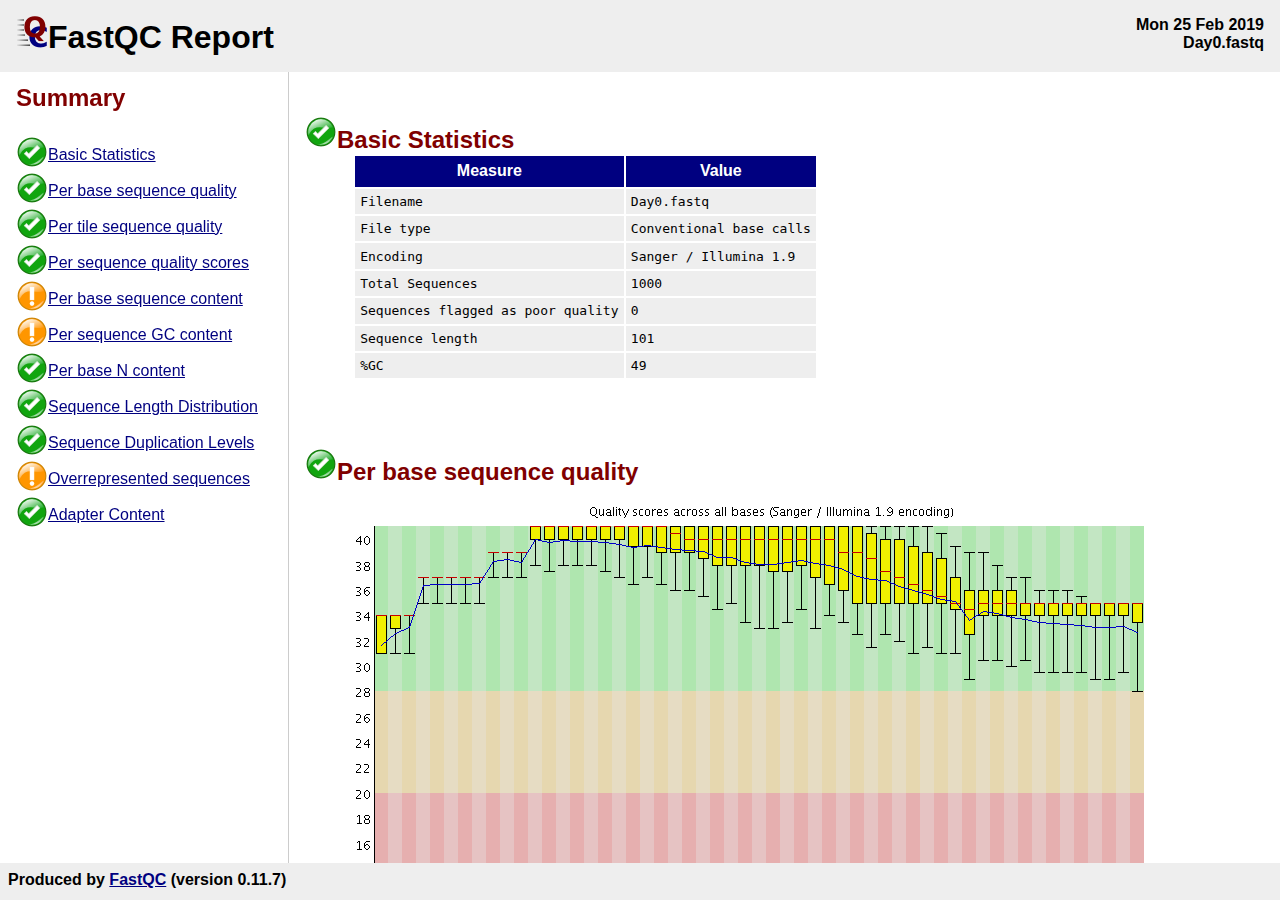
<file: topics/Day0_fastqc.html>
<html><head><title>Day0.fastq FastQC Report</title><style type="text/css">
 @media screen {
  div.summary {
    width: 18em;
    position:fixed;
    top: 3em;
    margin:1em 0 0 1em;
  }
  
  div.main {
    display:block;
    position:absolute;
    overflow:auto;
    height:auto;
    width:auto;
    top:4.5em;
    bottom:2.3em;
    left:18em;
    right:0;
    border-left: 1px solid #CCC;
    padding:0 0 0 1em;
    background-color: white;
    z-index:1;
  }
  
  div.header {
    background-color: #EEE;
    border:0;
    margin:0;
    padding: 0.5em;
    font-size: 200%;
    font-weight: bold;
    position:fixed;
    width:100%;
    top:0;
    left:0;
    z-index:2;
  }

  div.footer {
    background-color: #EEE;
    border:0;
    margin:0;
	padding:0.5em;
    height: 1.3em;
	overflow:hidden;
    font-size: 100%;
    font-weight: bold;
    position:fixed;
    bottom:0;
    width:100%;
    z-index:2;
  }
  
  img.indented {
    margin-left: 3em;
  }
 }
 
 @media print {
	img {
		max-width:100% !important;
		page-break-inside: avoid;
	}
	h2, h3 {
		page-break-after: avoid;
	}
	div.header {
      background-color: #FFF;
    }
	
 }
 
 body {    
  font-family: sans-serif;   
  color: #000;   
  background-color: #FFF;
  border: 0;
  margin: 0;
  padding: 0;
  }
  
  div.header {
  border:0;
  margin:0;
  padding: 0.5em;
  font-size: 200%;
  font-weight: bold;
  width:100%;
  }    
  
  #header_title {
  display:inline-block;
  float:left;
  clear:left;
  }
  #header_filename {
  display:inline-block;
  float:right;
  clear:right;
  font-size: 50%;
  margin-right:2em;
  text-align: right;
  }

  div.header h3 {
  font-size: 50%;
  margin-bottom: 0;
  }
  
  div.summary ul {
  padding-left:0;
  list-style-type:none;
  }
  
  div.summary ul li img {
  margin-bottom:-0.5em;
  margin-top:0.5em;
  }
	  
  div.main {
  background-color: white;
  }
      
  div.module {
  padding-bottom:1.5em;
  padding-top:1.5em;
  }
	  
  div.footer {
  background-color: #EEE;
  border:0;
  margin:0;
  padding: 0.5em;
  font-size: 100%;
  font-weight: bold;
  width:100%;
  }


  a {
  color: #000080;
  }

  a:hover {
  color: #800000;
  }
      
  h2 {
  color: #800000;
  padding-bottom: 0;
  margin-bottom: 0;
  clear:left;
  }

  table { 
  margin-left: 3em;
  text-align: center;
  }
  
  th { 
  text-align: center;
  background-color: #000080;
  color: #FFF;
  padding: 0.4em;
  }      
  
  td { 
  font-family: monospace; 
  text-align: left;
  background-color: #EEE;
  color: #000;
  padding: 0.4em;
  }

  img {
  padding-top: 0;
  margin-top: 0;
  border-top: 0;
  }

  
  p {
  padding-top: 0;
  margin-top: 0;
  }
</style></head><body><div class="header"><div id="header_title"><img src="[data-uri]" alt="FastQC"/>FastQC Report</div><div id="header_filename">Mon 25 Feb 2019<br/>Day0.fastq</div></div><div class="summary"><h2>Summary</h2><ul><li><img src="[data-uri]" alt="[PASS]"/><a href="#M0">Basic Statistics</a></li><li><img src="[data-uri]" alt="[PASS]"/><a href="#M1">Per base sequence quality</a></li><li><img src="[data-uri]" alt="[PASS]"/><a href="#M2">Per tile sequence quality</a></li><li><img src="[data-uri]" alt="[PASS]"/><a href="#M3">Per sequence quality scores</a></li><li><img src="[data-uri]" alt="[WARNING]"/><a href="#M4">Per base sequence content</a></li><li><img src="[data-uri]" alt="[WARNING]"/><a href="#M5">Per sequence GC content</a></li><li><img src="[data-uri]" alt="[PASS]"/><a href="#M6">Per base N content</a></li><li><img src="[data-uri]" alt="[PASS]"/><a href="#M7">Sequence Length Distribution</a></li><li><img src="[data-uri]" alt="[PASS]"/><a href="#M8">Sequence Duplication Levels</a></li><li><img src="[data-uri]" alt="[WARNING]"/><a href="#M9">Overrepresented sequences</a></li><li><img src="[data-uri]" alt="[PASS]"/><a href="#M10">Adapter Content</a></li></ul></div><div class="main"><div class="module"><h2 id="M0"><img src="[data-uri]" alt="[OK]"/>Basic Statistics</h2><table><thead><tr><th>Measure</th><th>Value</th></tr></thead><tbody><tr><td>Filename</td><td>Day0.fastq</td></tr><tr><td>File type</td><td>Conventional base calls</td></tr><tr><td>Encoding</td><td>Sanger / Illumina 1.9</td></tr><tr><td>Total Sequences</td><td>1000</td></tr><tr><td>Sequences flagged as poor quality</td><td>0</td></tr><tr><td>Sequence length</td><td>101</td></tr><tr><td>%GC</td><td>49</td></tr></tbody></table></div><div class="module"><h2 id="M1"><img src="[data-uri]" alt="[OK]"/>Per base sequence quality</h2><p><img class="indented" src="[data-uri]" alt="Per base quality graph" width="825" height="600"/></p></div><div class="module"><h2 id="M2"><img src="[data-uri]" alt="[OK]"/>Per tile sequence quality</h2><p><img class="indented" src="[data-uri]" alt="Per base quality graph" width="825" height="600"/></p></div><div class="module"><h2 id="M3"><img src="[data-uri]" alt="[OK]"/>Per sequence quality scores</h2><p><img class="indented" src="[data-uri]" alt="Per Sequence quality graph" width="800" height="600"/></p></div><div class="module"><h2 id="M4"><img src="[data-uri]" alt="[WARN]"/>Per base sequence content</h2><p><img class="indented" src="[data-uri]" alt="Per base sequence content" width="825" height="600"/></p></div><div class="module"><h2 id="M5"><img src="[data-uri]" alt="[WARN]"/>Per sequence GC content</h2><p><img class="indented" src="[data-uri]" alt="Per sequence GC content graph" width="800" height="600"/></p></div><div class="module"><h2 id="M6"><img src="[data-uri]" alt="[OK]"/>Per base N content</h2><p><img class="indented" src="[data-uri]" alt="N content graph" width="825" height="600"/></p></div><div class="module"><h2 id="M7"><img src="[data-uri]" alt="[OK]"/>Sequence Length Distribution</h2><p><img class="indented" src="[data-uri]" alt="Sequence length distribution" width="800" height="600"/></p></div><div class="module"><h2 id="M8"><img src="[data-uri]" alt="[OK]"/>Sequence Duplication Levels</h2><p><img class="indented" src="[data-uri]" alt="Duplication level graph" width="800" height="600"/></p></div><div class="module"><h2 id="M9"><img src="[data-uri]" alt="[WARN]"/>Overrepresented sequences</h2><table><thead><tr><th>Sequence</th><th>Count</th><th>Percentage</th><th>Possible Source</th></tr></thead><tbody><tr><td>GGCAGGAATGATTTGGAAAGGAACTGGAGGCGCTGATCCACAAAACGTTC</td><td>2</td><td>0.2</td><td>No Hit</td></tr></tbody></table></div><div class="module"><h2 id="M10"><img src="[data-uri]" alt="[OK]"/>Adapter Content</h2><p><img class="indented" src="[data-uri]" alt="Adapter graph" width="800" height="600"/></p></div></div><div class="footer">Produced by <a href="http://www.bioinformatics.babraham.ac.uk/projects/fastqc/">FastQC</a>  (version 0.11.7)</div></body></html>
</file>
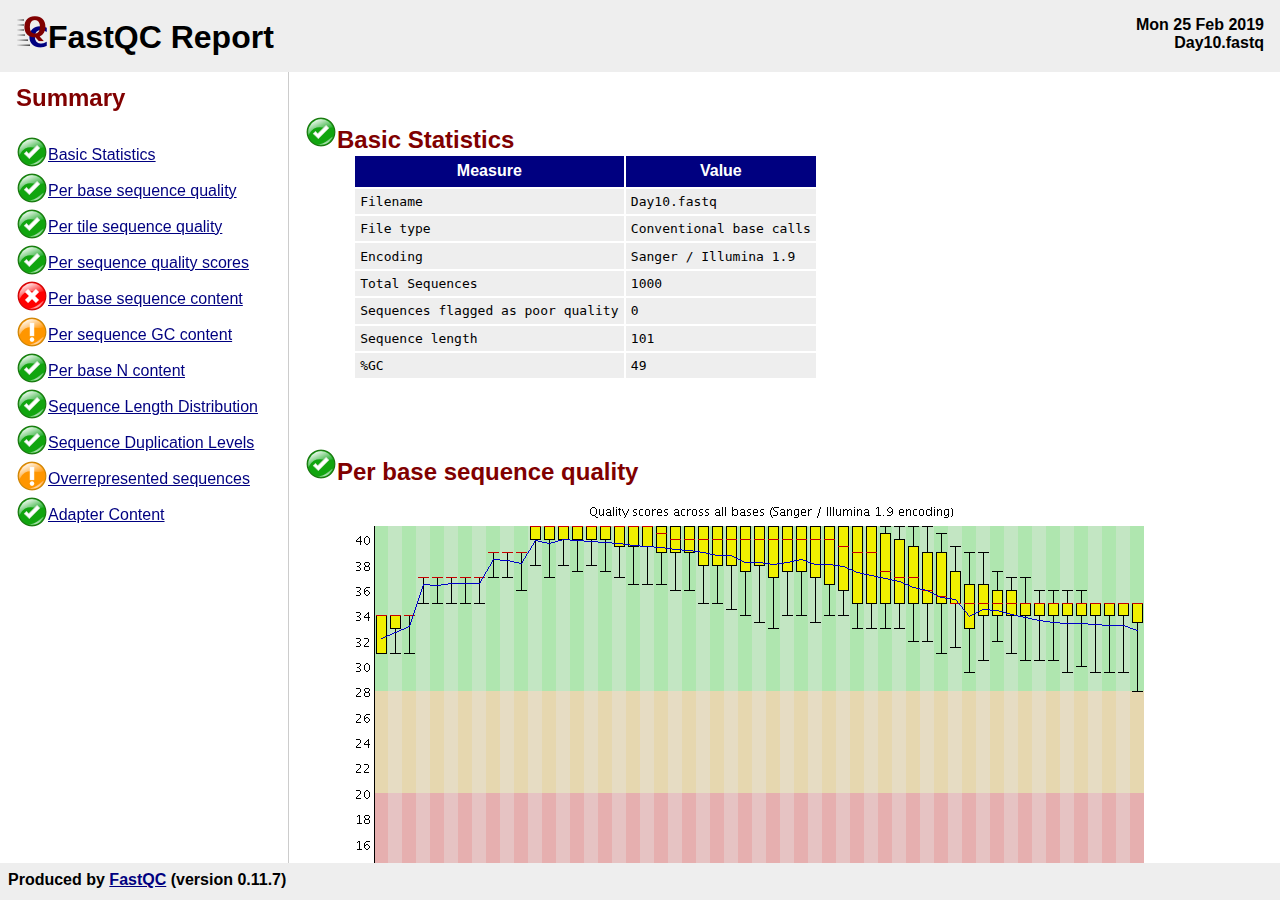
<file: topics/Day10_fastqc.html>
<html><head><title>Day10.fastq FastQC Report</title><style type="text/css">
 @media screen {
  div.summary {
    width: 18em;
    position:fixed;
    top: 3em;
    margin:1em 0 0 1em;
  }
  
  div.main {
    display:block;
    position:absolute;
    overflow:auto;
    height:auto;
    width:auto;
    top:4.5em;
    bottom:2.3em;
    left:18em;
    right:0;
    border-left: 1px solid #CCC;
    padding:0 0 0 1em;
    background-color: white;
    z-index:1;
  }
  
  div.header {
    background-color: #EEE;
    border:0;
    margin:0;
    padding: 0.5em;
    font-size: 200%;
    font-weight: bold;
    position:fixed;
    width:100%;
    top:0;
    left:0;
    z-index:2;
  }

  div.footer {
    background-color: #EEE;
    border:0;
    margin:0;
	padding:0.5em;
    height: 1.3em;
	overflow:hidden;
    font-size: 100%;
    font-weight: bold;
    position:fixed;
    bottom:0;
    width:100%;
    z-index:2;
  }
  
  img.indented {
    margin-left: 3em;
  }
 }
 
 @media print {
	img {
		max-width:100% !important;
		page-break-inside: avoid;
	}
	h2, h3 {
		page-break-after: avoid;
	}
	div.header {
      background-color: #FFF;
    }
	
 }
 
 body {    
  font-family: sans-serif;   
  color: #000;   
  background-color: #FFF;
  border: 0;
  margin: 0;
  padding: 0;
  }
  
  div.header {
  border:0;
  margin:0;
  padding: 0.5em;
  font-size: 200%;
  font-weight: bold;
  width:100%;
  }    
  
  #header_title {
  display:inline-block;
  float:left;
  clear:left;
  }
  #header_filename {
  display:inline-block;
  float:right;
  clear:right;
  font-size: 50%;
  margin-right:2em;
  text-align: right;
  }

  div.header h3 {
  font-size: 50%;
  margin-bottom: 0;
  }
  
  div.summary ul {
  padding-left:0;
  list-style-type:none;
  }
  
  div.summary ul li img {
  margin-bottom:-0.5em;
  margin-top:0.5em;
  }
	  
  div.main {
  background-color: white;
  }
      
  div.module {
  padding-bottom:1.5em;
  padding-top:1.5em;
  }
	  
  div.footer {
  background-color: #EEE;
  border:0;
  margin:0;
  padding: 0.5em;
  font-size: 100%;
  font-weight: bold;
  width:100%;
  }


  a {
  color: #000080;
  }

  a:hover {
  color: #800000;
  }
      
  h2 {
  color: #800000;
  padding-bottom: 0;
  margin-bottom: 0;
  clear:left;
  }

  table { 
  margin-left: 3em;
  text-align: center;
  }
  
  th { 
  text-align: center;
  background-color: #000080;
  color: #FFF;
  padding: 0.4em;
  }      
  
  td { 
  font-family: monospace; 
  text-align: left;
  background-color: #EEE;
  color: #000;
  padding: 0.4em;
  }

  img {
  padding-top: 0;
  margin-top: 0;
  border-top: 0;
  }

  
  p {
  padding-top: 0;
  margin-top: 0;
  }
</style></head><body><div class="header"><div id="header_title"><img src="[data-uri]" alt="FastQC"/>FastQC Report</div><div id="header_filename">Mon 25 Feb 2019<br/>Day10.fastq</div></div><div class="summary"><h2>Summary</h2><ul><li><img src="[data-uri]" alt="[PASS]"/><a href="#M0">Basic Statistics</a></li><li><img src="[data-uri]" alt="[PASS]"/><a href="#M1">Per base sequence quality</a></li><li><img src="[data-uri]" alt="[PASS]"/><a href="#M2">Per tile sequence quality</a></li><li><img src="[data-uri]" alt="[PASS]"/><a href="#M3">Per sequence quality scores</a></li><li><img src="[data-uri]" alt="[FAIL]"/><a href="#M4">Per base sequence content</a></li><li><img src="[data-uri]" alt="[WARNING]"/><a href="#M5">Per sequence GC content</a></li><li><img src="[data-uri]" alt="[PASS]"/><a href="#M6">Per base N content</a></li><li><img src="[data-uri]" alt="[PASS]"/><a href="#M7">Sequence Length Distribution</a></li><li><img src="[data-uri]" alt="[PASS]"/><a href="#M8">Sequence Duplication Levels</a></li><li><img src="[data-uri]" alt="[WARNING]"/><a href="#M9">Overrepresented sequences</a></li><li><img src="[data-uri]" alt="[PASS]"/><a href="#M10">Adapter Content</a></li></ul></div><div class="main"><div class="module"><h2 id="M0"><img src="[data-uri]" alt="[OK]"/>Basic Statistics</h2><table><thead><tr><th>Measure</th><th>Value</th></tr></thead><tbody><tr><td>Filename</td><td>Day10.fastq</td></tr><tr><td>File type</td><td>Conventional base calls</td></tr><tr><td>Encoding</td><td>Sanger / Illumina 1.9</td></tr><tr><td>Total Sequences</td><td>1000</td></tr><tr><td>Sequences flagged as poor quality</td><td>0</td></tr><tr><td>Sequence length</td><td>101</td></tr><tr><td>%GC</td><td>49</td></tr></tbody></table></div><div class="module"><h2 id="M1"><img src="[data-uri]" alt="[OK]"/>Per base sequence quality</h2><p><img class="indented" src="[data-uri]" alt="Per base quality graph" width="825" height="600"/></p></div><div class="module"><h2 id="M2"><img src="[data-uri]" alt="[OK]"/>Per tile sequence quality</h2><p><img class="indented" src="[data-uri]" alt="Per base quality graph" width="825" height="600"/></p></div><div class="module"><h2 id="M3"><img src="[data-uri]" alt="[OK]"/>Per sequence quality scores</h2><p><img class="indented" src="[data-uri]" alt="Per Sequence quality graph" width="800" height="600"/></p></div><div class="module"><h2 id="M4"><img src="[data-uri]" alt="[FAIL]"/>Per base sequence content</h2><p><img class="indented" src="[data-uri]" alt="Per base sequence content" width="825" height="600"/></p></div><div class="module"><h2 id="M5"><img src="[data-uri]" alt="[WARN]"/>Per sequence GC content</h2><p><img class="indented" src="[data-uri]" alt="Per sequence GC content graph" width="800" height="600"/></p></div><div class="module"><h2 id="M6"><img src="[data-uri]" alt="[OK]"/>Per base N content</h2><p><img class="indented" src="[data-uri]" alt="N content graph" width="825" height="600"/></p></div><div class="module"><h2 id="M7"><img src="[data-uri]" alt="[OK]"/>Sequence Length Distribution</h2><p><img class="indented" src="[data-uri]" alt="Sequence length distribution" width="800" height="600"/></p></div><div class="module"><h2 id="M8"><img src="[data-uri]" alt="[OK]"/>Sequence Duplication Levels</h2><p><img class="indented" src="[data-uri]" alt="Duplication level graph" width="800" height="600"/></p></div><div class="module"><h2 id="M9"><img src="[data-uri]" alt="[WARN]"/>Overrepresented sequences</h2><table><thead><tr><th>Sequence</th><th>Count</th><th>Percentage</th><th>Possible Source</th></tr></thead><tbody><tr><td>GGAAAGTCTTCTGATGTTCAAGAGTCGTGGAGTCGAAGAGCTTAGCTGTG</td><td>2</td><td>0.2</td><td>No Hit</td></tr><tr><td>GTTGGTACGAGGCTAGAATGATAGAACGCTCAGAAGAATCCTGCAAAGAA</td><td>2</td><td>0.2</td><td>No Hit</td></tr></tbody></table></div><div class="module"><h2 id="M10"><img src="[data-uri]" alt="[OK]"/>Adapter Content</h2><p><img class="indented" src="[data-uri]" alt="Adapter graph" width="800" height="600"/></p></div></div><div class="footer">Produced by <a href="http://www.bioinformatics.babraham.ac.uk/projects/fastqc/">FastQC</a>  (version 0.11.7)</div></body></html>
</file>
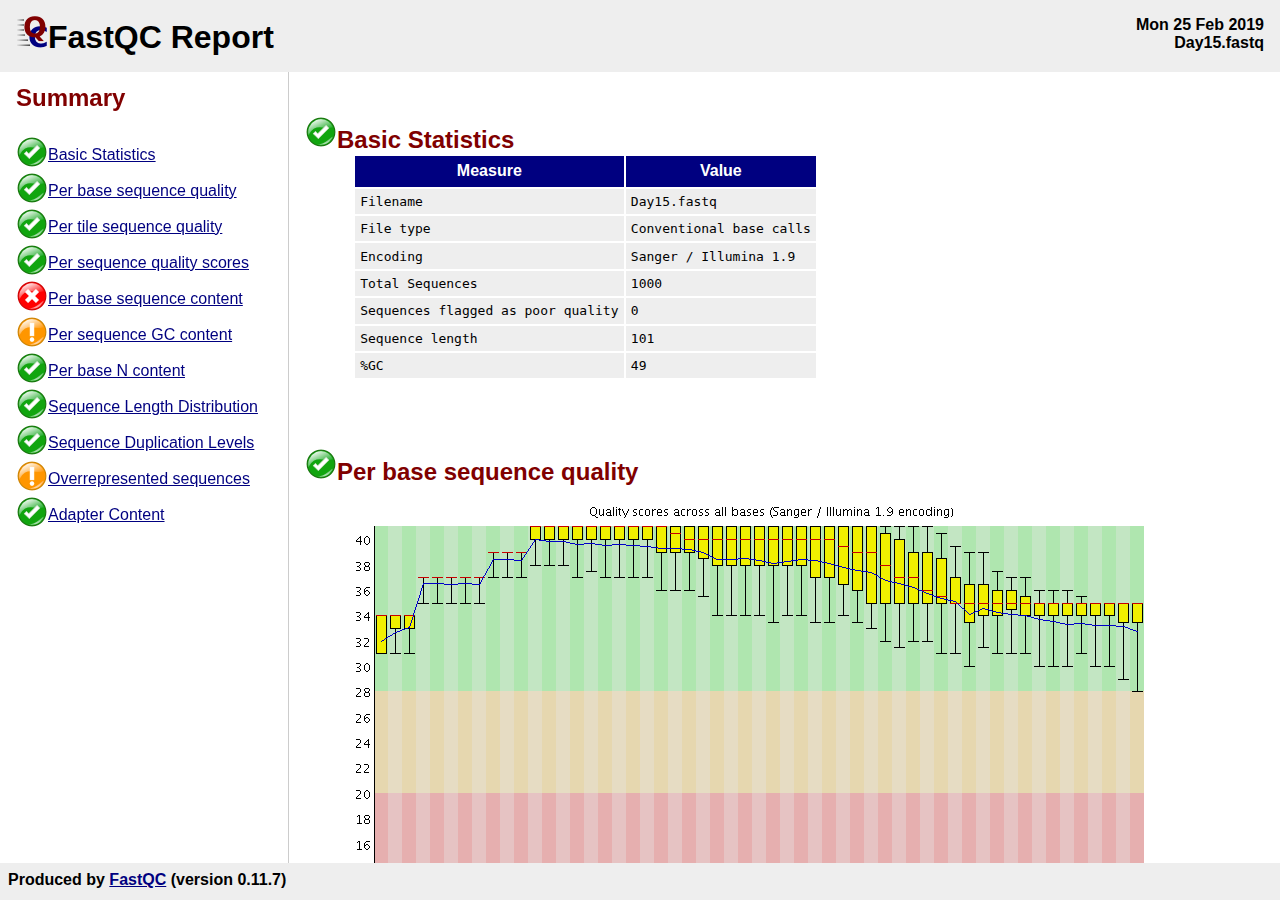
<file: topics/Day15_fastqc.html>
<html><head><title>Day15.fastq FastQC Report</title><style type="text/css">
 @media screen {
  div.summary {
    width: 18em;
    position:fixed;
    top: 3em;
    margin:1em 0 0 1em;
  }
  
  div.main {
    display:block;
    position:absolute;
    overflow:auto;
    height:auto;
    width:auto;
    top:4.5em;
    bottom:2.3em;
    left:18em;
    right:0;
    border-left: 1px solid #CCC;
    padding:0 0 0 1em;
    background-color: white;
    z-index:1;
  }
  
  div.header {
    background-color: #EEE;
    border:0;
    margin:0;
    padding: 0.5em;
    font-size: 200%;
    font-weight: bold;
    position:fixed;
    width:100%;
    top:0;
    left:0;
    z-index:2;
  }

  div.footer {
    background-color: #EEE;
    border:0;
    margin:0;
	padding:0.5em;
    height: 1.3em;
	overflow:hidden;
    font-size: 100%;
    font-weight: bold;
    position:fixed;
    bottom:0;
    width:100%;
    z-index:2;
  }
  
  img.indented {
    margin-left: 3em;
  }
 }
 
 @media print {
	img {
		max-width:100% !important;
		page-break-inside: avoid;
	}
	h2, h3 {
		page-break-after: avoid;
	}
	div.header {
      background-color: #FFF;
    }
	
 }
 
 body {    
  font-family: sans-serif;   
  color: #000;   
  background-color: #FFF;
  border: 0;
  margin: 0;
  padding: 0;
  }
  
  div.header {
  border:0;
  margin:0;
  padding: 0.5em;
  font-size: 200%;
  font-weight: bold;
  width:100%;
  }    
  
  #header_title {
  display:inline-block;
  float:left;
  clear:left;
  }
  #header_filename {
  display:inline-block;
  float:right;
  clear:right;
  font-size: 50%;
  margin-right:2em;
  text-align: right;
  }

  div.header h3 {
  font-size: 50%;
  margin-bottom: 0;
  }
  
  div.summary ul {
  padding-left:0;
  list-style-type:none;
  }
  
  div.summary ul li img {
  margin-bottom:-0.5em;
  margin-top:0.5em;
  }
	  
  div.main {
  background-color: white;
  }
      
  div.module {
  padding-bottom:1.5em;
  padding-top:1.5em;
  }
	  
  div.footer {
  background-color: #EEE;
  border:0;
  margin:0;
  padding: 0.5em;
  font-size: 100%;
  font-weight: bold;
  width:100%;
  }


  a {
  color: #000080;
  }

  a:hover {
  color: #800000;
  }
      
  h2 {
  color: #800000;
  padding-bottom: 0;
  margin-bottom: 0;
  clear:left;
  }

  table { 
  margin-left: 3em;
  text-align: center;
  }
  
  th { 
  text-align: center;
  background-color: #000080;
  color: #FFF;
  padding: 0.4em;
  }      
  
  td { 
  font-family: monospace; 
  text-align: left;
  background-color: #EEE;
  color: #000;
  padding: 0.4em;
  }

  img {
  padding-top: 0;
  margin-top: 0;
  border-top: 0;
  }

  
  p {
  padding-top: 0;
  margin-top: 0;
  }
</style></head><body><div class="header"><div id="header_title"><img src="[data-uri]" alt="FastQC"/>FastQC Report</div><div id="header_filename">Mon 25 Feb 2019<br/>Day15.fastq</div></div><div class="summary"><h2>Summary</h2><ul><li><img src="[data-uri]" alt="[PASS]"/><a href="#M0">Basic Statistics</a></li><li><img src="[data-uri]" alt="[PASS]"/><a href="#M1">Per base sequence quality</a></li><li><img src="[data-uri]" alt="[PASS]"/><a href="#M2">Per tile sequence quality</a></li><li><img src="[data-uri]" alt="[PASS]"/><a href="#M3">Per sequence quality scores</a></li><li><img src="[data-uri]" alt="[FAIL]"/><a href="#M4">Per base sequence content</a></li><li><img src="[data-uri]" alt="[WARNING]"/><a href="#M5">Per sequence GC content</a></li><li><img src="[data-uri]" alt="[PASS]"/><a href="#M6">Per base N content</a></li><li><img src="[data-uri]" alt="[PASS]"/><a href="#M7">Sequence Length Distribution</a></li><li><img src="[data-uri]" alt="[PASS]"/><a href="#M8">Sequence Duplication Levels</a></li><li><img src="[data-uri]" alt="[WARNING]"/><a href="#M9">Overrepresented sequences</a></li><li><img src="[data-uri]" alt="[PASS]"/><a href="#M10">Adapter Content</a></li></ul></div><div class="main"><div class="module"><h2 id="M0"><img src="[data-uri]" alt="[OK]"/>Basic Statistics</h2><table><thead><tr><th>Measure</th><th>Value</th></tr></thead><tbody><tr><td>Filename</td><td>Day15.fastq</td></tr><tr><td>File type</td><td>Conventional base calls</td></tr><tr><td>Encoding</td><td>Sanger / Illumina 1.9</td></tr><tr><td>Total Sequences</td><td>1000</td></tr><tr><td>Sequences flagged as poor quality</td><td>0</td></tr><tr><td>Sequence length</td><td>101</td></tr><tr><td>%GC</td><td>49</td></tr></tbody></table></div><div class="module"><h2 id="M1"><img src="[data-uri]" alt="[OK]"/>Per base sequence quality</h2><p><img class="indented" src="[data-uri]" alt="Per base quality graph" width="825" height="600"/></p></div><div class="module"><h2 id="M2"><img src="[data-uri]" alt="[OK]"/>Per tile sequence quality</h2><p><img class="indented" src="[data-uri]" alt="Per base quality graph" width="825" height="600"/></p></div><div class="module"><h2 id="M3"><img src="[data-uri]" alt="[OK]"/>Per sequence quality scores</h2><p><img class="indented" src="[data-uri]" alt="Per Sequence quality graph" width="800" height="600"/></p></div><div class="module"><h2 id="M4"><img src="[data-uri]" alt="[FAIL]"/>Per base sequence content</h2><p><img class="indented" src="[data-uri]" alt="Per base sequence content" width="825" height="600"/></p></div><div class="module"><h2 id="M5"><img src="[data-uri]" alt="[WARN]"/>Per sequence GC content</h2><p><img class="indented" src="[data-uri]" alt="Per sequence GC content graph" width="800" height="600"/></p></div><div class="module"><h2 id="M6"><img src="[data-uri]" alt="[OK]"/>Per base N content</h2><p><img class="indented" src="[data-uri]" alt="N content graph" width="825" height="600"/></p></div><div class="module"><h2 id="M7"><img src="[data-uri]" alt="[OK]"/>Sequence Length Distribution</h2><p><img class="indented" src="[data-uri]" alt="Sequence length distribution" width="800" height="600"/></p></div><div class="module"><h2 id="M8"><img src="[data-uri]" alt="[OK]"/>Sequence Duplication Levels</h2><p><img class="indented" src="[data-uri]" alt="Duplication level graph" width="800" height="600"/></p></div><div class="module"><h2 id="M9"><img src="[data-uri]" alt="[WARN]"/>Overrepresented sequences</h2><table><thead><tr><th>Sequence</th><th>Count</th><th>Percentage</th><th>Possible Source</th></tr></thead><tbody><tr><td>GTCAGTTGGACGAGTTGGTGGTAGGATACAATCCAAAGCTTCCAGCAGCG</td><td>2</td><td>0.2</td><td>No Hit</td></tr><tr><td>GACCGTTCTTCCACCACTGATTAAGACTGGGGTGGCAGGTGTTAGGGGTA</td><td>2</td><td>0.2</td><td>No Hit</td></tr></tbody></table></div><div class="module"><h2 id="M10"><img src="[data-uri]" alt="[OK]"/>Adapter Content</h2><p><img class="indented" src="[data-uri]" alt="Adapter graph" width="800" height="600"/></p></div></div><div class="footer">Produced by <a href="http://www.bioinformatics.babraham.ac.uk/projects/fastqc/">FastQC</a>  (version 0.11.7)</div></body></html>
</file>
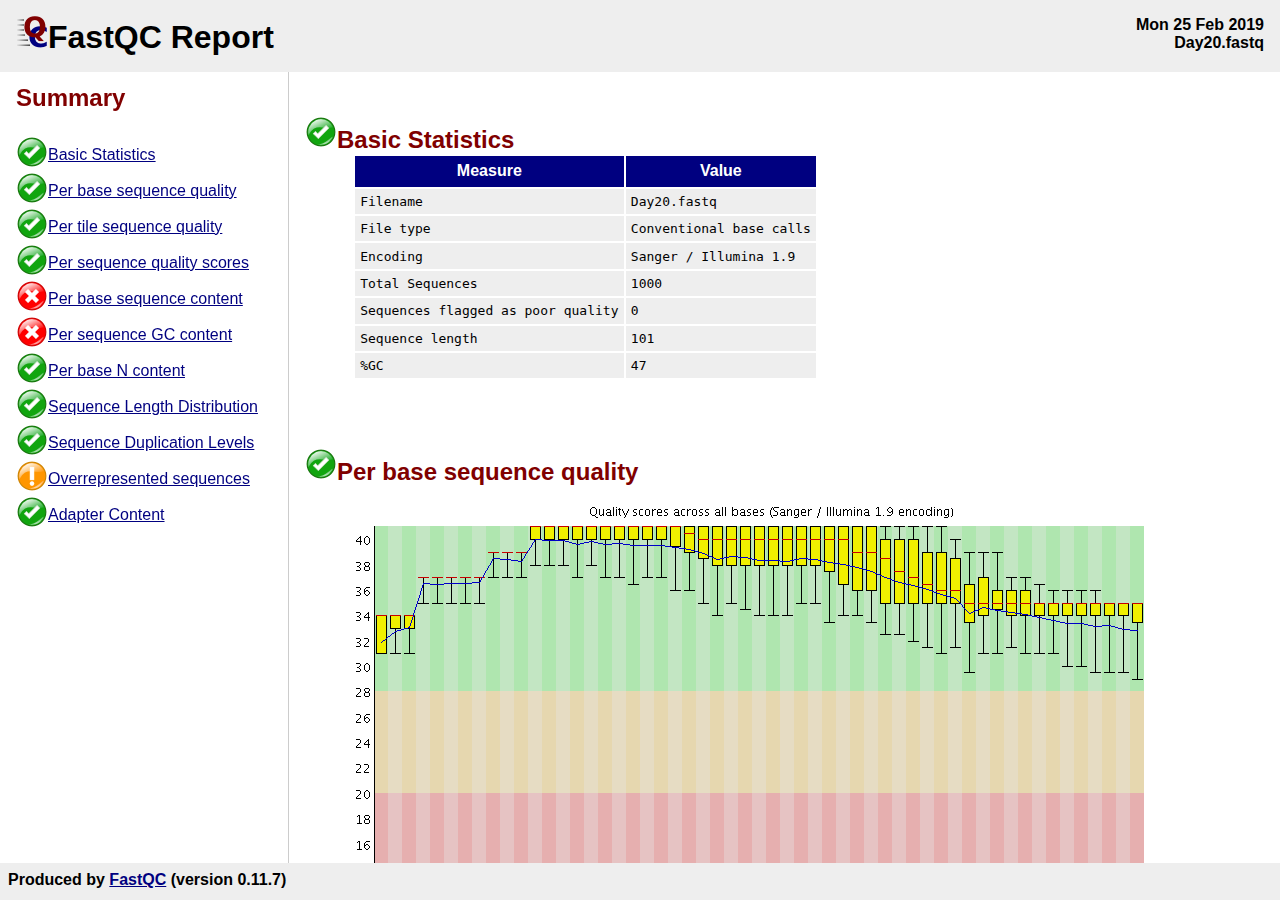
<file: topics/Day20_fastqc.html>
<html><head><title>Day20.fastq FastQC Report</title><style type="text/css">
 @media screen {
  div.summary {
    width: 18em;
    position:fixed;
    top: 3em;
    margin:1em 0 0 1em;
  }
  
  div.main {
    display:block;
    position:absolute;
    overflow:auto;
    height:auto;
    width:auto;
    top:4.5em;
    bottom:2.3em;
    left:18em;
    right:0;
    border-left: 1px solid #CCC;
    padding:0 0 0 1em;
    background-color: white;
    z-index:1;
  }
  
  div.header {
    background-color: #EEE;
    border:0;
    margin:0;
    padding: 0.5em;
    font-size: 200%;
    font-weight: bold;
    position:fixed;
    width:100%;
    top:0;
    left:0;
    z-index:2;
  }

  div.footer {
    background-color: #EEE;
    border:0;
    margin:0;
	padding:0.5em;
    height: 1.3em;
	overflow:hidden;
    font-size: 100%;
    font-weight: bold;
    position:fixed;
    bottom:0;
    width:100%;
    z-index:2;
  }
  
  img.indented {
    margin-left: 3em;
  }
 }
 
 @media print {
	img {
		max-width:100% !important;
		page-break-inside: avoid;
	}
	h2, h3 {
		page-break-after: avoid;
	}
	div.header {
      background-color: #FFF;
    }
	
 }
 
 body {    
  font-family: sans-serif;   
  color: #000;   
  background-color: #FFF;
  border: 0;
  margin: 0;
  padding: 0;
  }
  
  div.header {
  border:0;
  margin:0;
  padding: 0.5em;
  font-size: 200%;
  font-weight: bold;
  width:100%;
  }    
  
  #header_title {
  display:inline-block;
  float:left;
  clear:left;
  }
  #header_filename {
  display:inline-block;
  float:right;
  clear:right;
  font-size: 50%;
  margin-right:2em;
  text-align: right;
  }

  div.header h3 {
  font-size: 50%;
  margin-bottom: 0;
  }
  
  div.summary ul {
  padding-left:0;
  list-style-type:none;
  }
  
  div.summary ul li img {
  margin-bottom:-0.5em;
  margin-top:0.5em;
  }
	  
  div.main {
  background-color: white;
  }
      
  div.module {
  padding-bottom:1.5em;
  padding-top:1.5em;
  }
	  
  div.footer {
  background-color: #EEE;
  border:0;
  margin:0;
  padding: 0.5em;
  font-size: 100%;
  font-weight: bold;
  width:100%;
  }


  a {
  color: #000080;
  }

  a:hover {
  color: #800000;
  }
      
  h2 {
  color: #800000;
  padding-bottom: 0;
  margin-bottom: 0;
  clear:left;
  }

  table { 
  margin-left: 3em;
  text-align: center;
  }
  
  th { 
  text-align: center;
  background-color: #000080;
  color: #FFF;
  padding: 0.4em;
  }      
  
  td { 
  font-family: monospace; 
  text-align: left;
  background-color: #EEE;
  color: #000;
  padding: 0.4em;
  }

  img {
  padding-top: 0;
  margin-top: 0;
  border-top: 0;
  }

  
  p {
  padding-top: 0;
  margin-top: 0;
  }
</style></head><body><div class="header"><div id="header_title"><img src="[data-uri]" alt="FastQC"/>FastQC Report</div><div id="header_filename">Mon 25 Feb 2019<br/>Day20.fastq</div></div><div class="summary"><h2>Summary</h2><ul><li><img src="[data-uri]" alt="[PASS]"/><a href="#M0">Basic Statistics</a></li><li><img src="[data-uri]" alt="[PASS]"/><a href="#M1">Per base sequence quality</a></li><li><img src="[data-uri]" alt="[PASS]"/><a href="#M2">Per tile sequence quality</a></li><li><img src="[data-uri]" alt="[PASS]"/><a href="#M3">Per sequence quality scores</a></li><li><img src="[data-uri]" alt="[FAIL]"/><a href="#M4">Per base sequence content</a></li><li><img src="[data-uri]" alt="[FAIL]"/><a href="#M5">Per sequence GC content</a></li><li><img src="[data-uri]" alt="[PASS]"/><a href="#M6">Per base N content</a></li><li><img src="[data-uri]" alt="[PASS]"/><a href="#M7">Sequence Length Distribution</a></li><li><img src="[data-uri]" alt="[PASS]"/><a href="#M8">Sequence Duplication Levels</a></li><li><img src="[data-uri]" alt="[WARNING]"/><a href="#M9">Overrepresented sequences</a></li><li><img src="[data-uri]" alt="[PASS]"/><a href="#M10">Adapter Content</a></li></ul></div><div class="main"><div class="module"><h2 id="M0"><img src="[data-uri]" alt="[OK]"/>Basic Statistics</h2><table><thead><tr><th>Measure</th><th>Value</th></tr></thead><tbody><tr><td>Filename</td><td>Day20.fastq</td></tr><tr><td>File type</td><td>Conventional base calls</td></tr><tr><td>Encoding</td><td>Sanger / Illumina 1.9</td></tr><tr><td>Total Sequences</td><td>1000</td></tr><tr><td>Sequences flagged as poor quality</td><td>0</td></tr><tr><td>Sequence length</td><td>101</td></tr><tr><td>%GC</td><td>47</td></tr></tbody></table></div><div class="module"><h2 id="M1"><img src="[data-uri]" alt="[OK]"/>Per base sequence quality</h2><p><img class="indented" src="[data-uri]" alt="Per base quality graph" width="825" height="600"/></p></div><div class="module"><h2 id="M2"><img src="[data-uri]" alt="[OK]"/>Per tile sequence quality</h2><p><img class="indented" src="[data-uri]" alt="Per base quality graph" width="825" height="600"/></p></div><div class="module"><h2 id="M3"><img src="[data-uri]" alt="[OK]"/>Per sequence quality scores</h2><p><img class="indented" src="[data-uri]" alt="Per Sequence quality graph" width="800" height="600"/></p></div><div class="module"><h2 id="M4"><img src="[data-uri]" alt="[FAIL]"/>Per base sequence content</h2><p><img class="indented" src="[data-uri]" alt="Per base sequence content" width="825" height="600"/></p></div><div class="module"><h2 id="M5"><img src="[data-uri]" alt="[FAIL]"/>Per sequence GC content</h2><p><img class="indented" src="[data-uri]" alt="Per sequence GC content graph" width="800" height="600"/></p></div><div class="module"><h2 id="M6"><img src="[data-uri]" alt="[OK]"/>Per base N content</h2><p><img class="indented" src="[data-uri]" alt="N content graph" width="825" height="600"/></p></div><div class="module"><h2 id="M7"><img src="[data-uri]" alt="[OK]"/>Sequence Length Distribution</h2><p><img class="indented" src="[data-uri]" alt="Sequence length distribution" width="800" height="600"/></p></div><div class="module"><h2 id="M8"><img src="[data-uri]" alt="[OK]"/>Sequence Duplication Levels</h2><p><img class="indented" src="[data-uri]" alt="Duplication level graph" width="800" height="600"/></p></div><div class="module"><h2 id="M9"><img src="[data-uri]" alt="[WARN]"/>Overrepresented sequences</h2><table><thead><tr><th>Sequence</th><th>Count</th><th>Percentage</th><th>Possible Source</th></tr></thead><tbody><tr><td>TGATAGTCTCACATACTTAGCTCTGTAGGAATGAGAACCCCCTTGAAAAT</td><td>2</td><td>0.2</td><td>No Hit</td></tr><tr><td>GCCAAATCCTTTCTCTCCAGTGCTCAGAGCTCGAAAGTTTTCTGCTGTCT</td><td>2</td><td>0.2</td><td>No Hit</td></tr><tr><td>CTGCTACCATATCCACCACTTCCACCTCCAGATCCATAGCCACCACCATA</td><td>2</td><td>0.2</td><td>No Hit</td></tr><tr><td>CTTTTCTTTAAGCTCAGCAAACTTGCATGCTATGTGGGCTGTGTGACAAT</td><td>2</td><td>0.2</td><td>No Hit</td></tr></tbody></table></div><div class="module"><h2 id="M10"><img src="[data-uri]" alt="[OK]"/>Adapter Content</h2><p><img class="indented" src="[data-uri]" alt="Adapter graph" width="800" height="600"/></p></div></div><div class="footer">Produced by <a href="http://www.bioinformatics.babraham.ac.uk/projects/fastqc/">FastQC</a>  (version 0.11.7)</div></body></html>
</file>
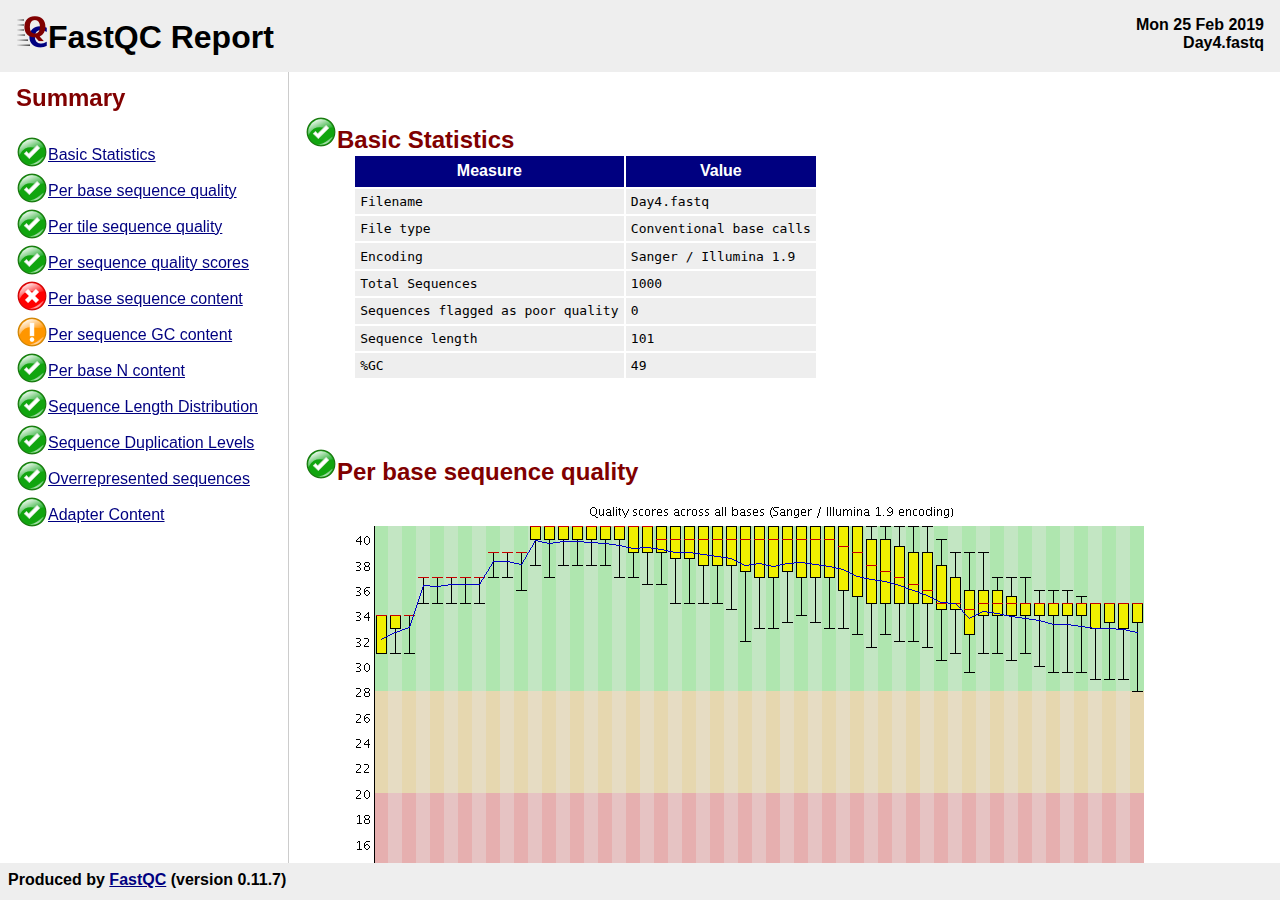
<file: topics/Day4_fastqc.html>
<html><head><title>Day4.fastq FastQC Report</title><style type="text/css">
 @media screen {
  div.summary {
    width: 18em;
    position:fixed;
    top: 3em;
    margin:1em 0 0 1em;
  }
  
  div.main {
    display:block;
    position:absolute;
    overflow:auto;
    height:auto;
    width:auto;
    top:4.5em;
    bottom:2.3em;
    left:18em;
    right:0;
    border-left: 1px solid #CCC;
    padding:0 0 0 1em;
    background-color: white;
    z-index:1;
  }
  
  div.header {
    background-color: #EEE;
    border:0;
    margin:0;
    padding: 0.5em;
    font-size: 200%;
    font-weight: bold;
    position:fixed;
    width:100%;
    top:0;
    left:0;
    z-index:2;
  }

  div.footer {
    background-color: #EEE;
    border:0;
    margin:0;
	padding:0.5em;
    height: 1.3em;
	overflow:hidden;
    font-size: 100%;
    font-weight: bold;
    position:fixed;
    bottom:0;
    width:100%;
    z-index:2;
  }
  
  img.indented {
    margin-left: 3em;
  }
 }
 
 @media print {
	img {
		max-width:100% !important;
		page-break-inside: avoid;
	}
	h2, h3 {
		page-break-after: avoid;
	}
	div.header {
      background-color: #FFF;
    }
	
 }
 
 body {    
  font-family: sans-serif;   
  color: #000;   
  background-color: #FFF;
  border: 0;
  margin: 0;
  padding: 0;
  }
  
  div.header {
  border:0;
  margin:0;
  padding: 0.5em;
  font-size: 200%;
  font-weight: bold;
  width:100%;
  }    
  
  #header_title {
  display:inline-block;
  float:left;
  clear:left;
  }
  #header_filename {
  display:inline-block;
  float:right;
  clear:right;
  font-size: 50%;
  margin-right:2em;
  text-align: right;
  }

  div.header h3 {
  font-size: 50%;
  margin-bottom: 0;
  }
  
  div.summary ul {
  padding-left:0;
  list-style-type:none;
  }
  
  div.summary ul li img {
  margin-bottom:-0.5em;
  margin-top:0.5em;
  }
	  
  div.main {
  background-color: white;
  }
      
  div.module {
  padding-bottom:1.5em;
  padding-top:1.5em;
  }
	  
  div.footer {
  background-color: #EEE;
  border:0;
  margin:0;
  padding: 0.5em;
  font-size: 100%;
  font-weight: bold;
  width:100%;
  }


  a {
  color: #000080;
  }

  a:hover {
  color: #800000;
  }
      
  h2 {
  color: #800000;
  padding-bottom: 0;
  margin-bottom: 0;
  clear:left;
  }

  table { 
  margin-left: 3em;
  text-align: center;
  }
  
  th { 
  text-align: center;
  background-color: #000080;
  color: #FFF;
  padding: 0.4em;
  }      
  
  td { 
  font-family: monospace; 
  text-align: left;
  background-color: #EEE;
  color: #000;
  padding: 0.4em;
  }

  img {
  padding-top: 0;
  margin-top: 0;
  border-top: 0;
  }

  
  p {
  padding-top: 0;
  margin-top: 0;
  }
</style></head><body><div class="header"><div id="header_title"><img src="[data-uri]" alt="FastQC"/>FastQC Report</div><div id="header_filename">Mon 25 Feb 2019<br/>Day4.fastq</div></div><div class="summary"><h2>Summary</h2><ul><li><img src="[data-uri]" alt="[PASS]"/><a href="#M0">Basic Statistics</a></li><li><img src="[data-uri]" alt="[PASS]"/><a href="#M1">Per base sequence quality</a></li><li><img src="[data-uri]" alt="[PASS]"/><a href="#M2">Per tile sequence quality</a></li><li><img src="[data-uri]" alt="[PASS]"/><a href="#M3">Per sequence quality scores</a></li><li><img src="[data-uri]" alt="[FAIL]"/><a href="#M4">Per base sequence content</a></li><li><img src="[data-uri]" alt="[WARNING]"/><a href="#M5">Per sequence GC content</a></li><li><img src="[data-uri]" alt="[PASS]"/><a href="#M6">Per base N content</a></li><li><img src="[data-uri]" alt="[PASS]"/><a href="#M7">Sequence Length Distribution</a></li><li><img src="[data-uri]" alt="[PASS]"/><a href="#M8">Sequence Duplication Levels</a></li><li><img src="[data-uri]" alt="[PASS]"/><a href="#M9">Overrepresented sequences</a></li><li><img src="[data-uri]" alt="[PASS]"/><a href="#M10">Adapter Content</a></li></ul></div><div class="main"><div class="module"><h2 id="M0"><img src="[data-uri]" alt="[OK]"/>Basic Statistics</h2><table><thead><tr><th>Measure</th><th>Value</th></tr></thead><tbody><tr><td>Filename</td><td>Day4.fastq</td></tr><tr><td>File type</td><td>Conventional base calls</td></tr><tr><td>Encoding</td><td>Sanger / Illumina 1.9</td></tr><tr><td>Total Sequences</td><td>1000</td></tr><tr><td>Sequences flagged as poor quality</td><td>0</td></tr><tr><td>Sequence length</td><td>101</td></tr><tr><td>%GC</td><td>49</td></tr></tbody></table></div><div class="module"><h2 id="M1"><img src="[data-uri]" alt="[OK]"/>Per base sequence quality</h2><p><img class="indented" src="[data-uri]" alt="Per base quality graph" width="825" height="600"/></p></div><div class="module"><h2 id="M2"><img src="[data-uri]" alt="[OK]"/>Per tile sequence quality</h2><p><img class="indented" src="[data-uri]" alt="Per base quality graph" width="825" height="600"/></p></div><div class="module"><h2 id="M3"><img src="[data-uri]" alt="[OK]"/>Per sequence quality scores</h2><p><img class="indented" src="[data-uri]" alt="Per Sequence quality graph" width="800" height="600"/></p></div><div class="module"><h2 id="M4"><img src="[data-uri]" alt="[FAIL]"/>Per base sequence content</h2><p><img class="indented" src="[data-uri]" alt="Per base sequence content" width="825" height="600"/></p></div><div class="module"><h2 id="M5"><img src="[data-uri]" alt="[WARN]"/>Per sequence GC content</h2><p><img class="indented" src="[data-uri]" alt="Per sequence GC content graph" width="800" height="600"/></p></div><div class="module"><h2 id="M6"><img src="[data-uri]" alt="[OK]"/>Per base N content</h2><p><img class="indented" src="[data-uri]" alt="N content graph" width="825" height="600"/></p></div><div class="module"><h2 id="M7"><img src="[data-uri]" alt="[OK]"/>Sequence Length Distribution</h2><p><img class="indented" src="[data-uri]" alt="Sequence length distribution" width="800" height="600"/></p></div><div class="module"><h2 id="M8"><img src="[data-uri]" alt="[OK]"/>Sequence Duplication Levels</h2><p><img class="indented" src="[data-uri]" alt="Duplication level graph" width="800" height="600"/></p></div><div class="module"><h2 id="M9"><img src="[data-uri]" alt="[OK]"/>Overrepresented sequences</h2><p>No overrepresented sequences</p></div><div class="module"><h2 id="M10"><img src="[data-uri]" alt="[OK]"/>Adapter Content</h2><p><img class="indented" src="[data-uri]" alt="Adapter graph" width="800" height="600"/></p></div></div><div class="footer">Produced by <a href="http://www.bioinformatics.babraham.ac.uk/projects/fastqc/">FastQC</a>  (version 0.11.7)</div></body></html>
</file>
